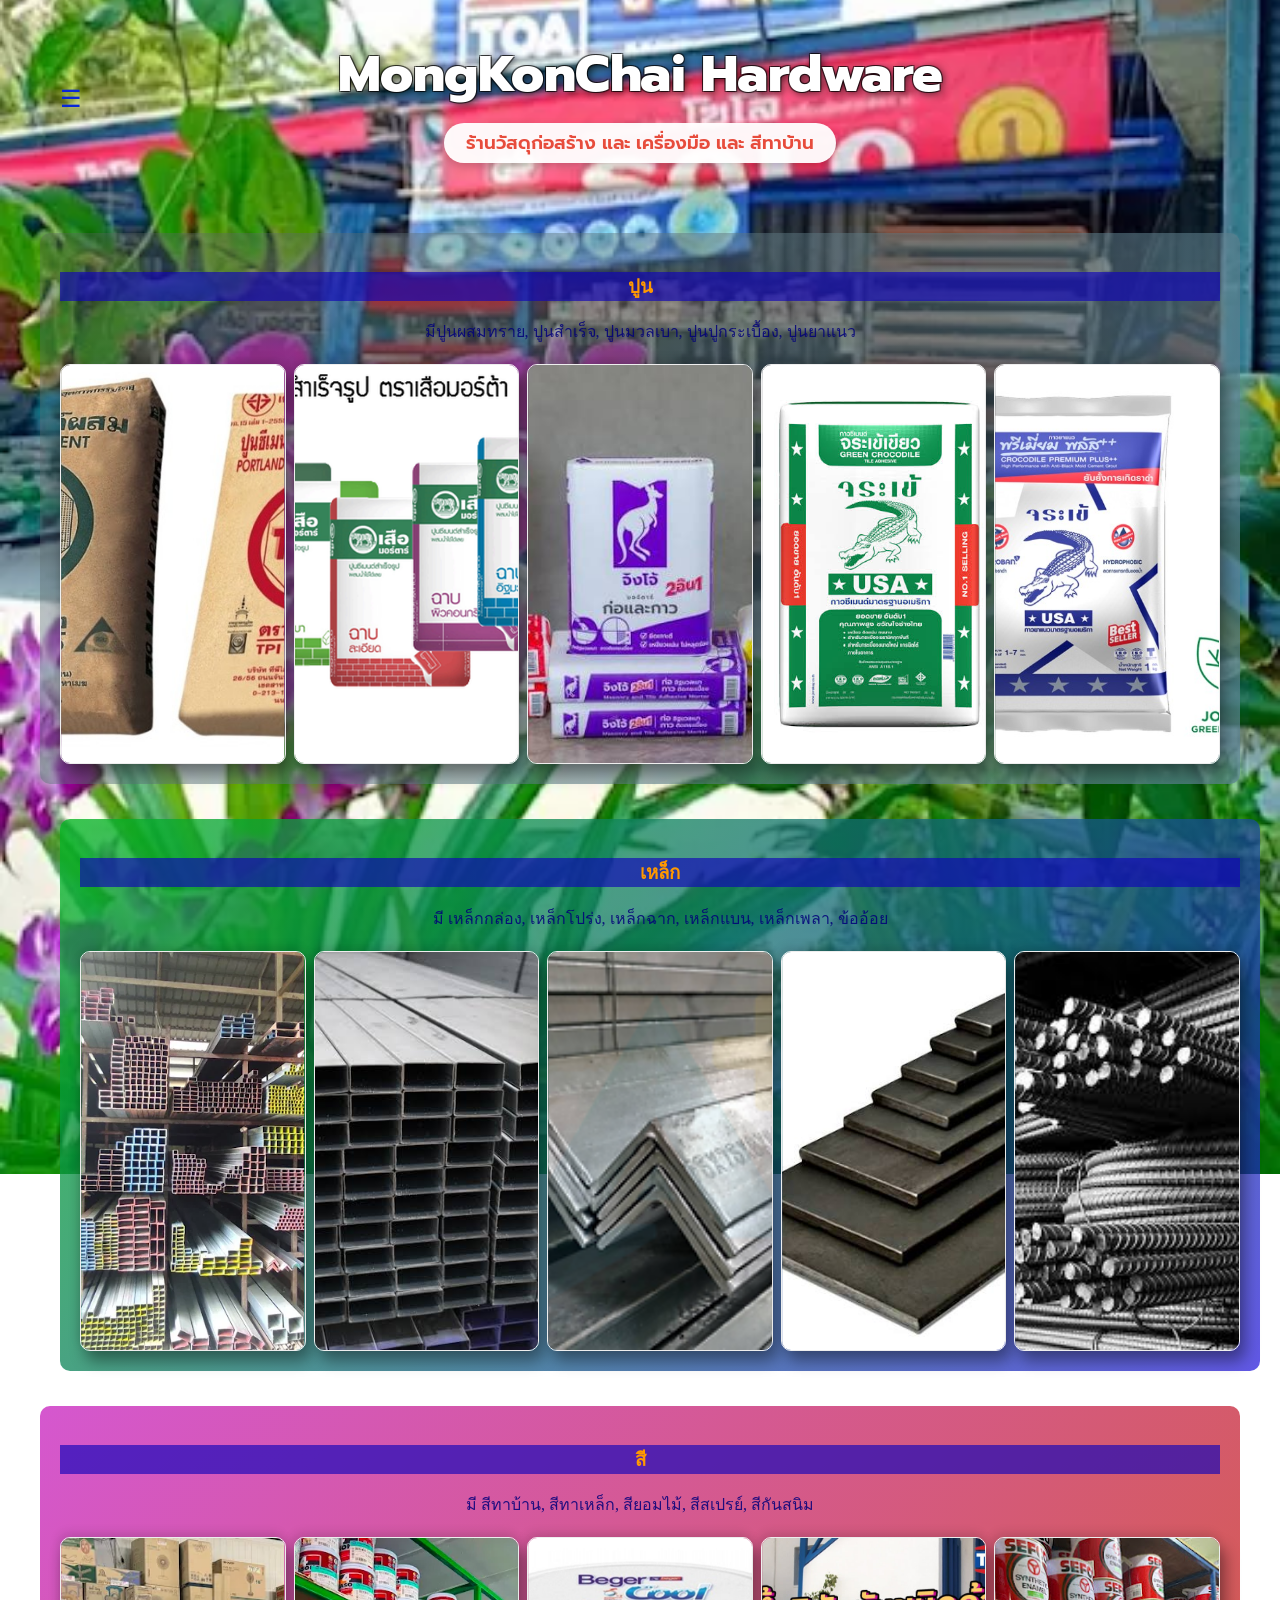
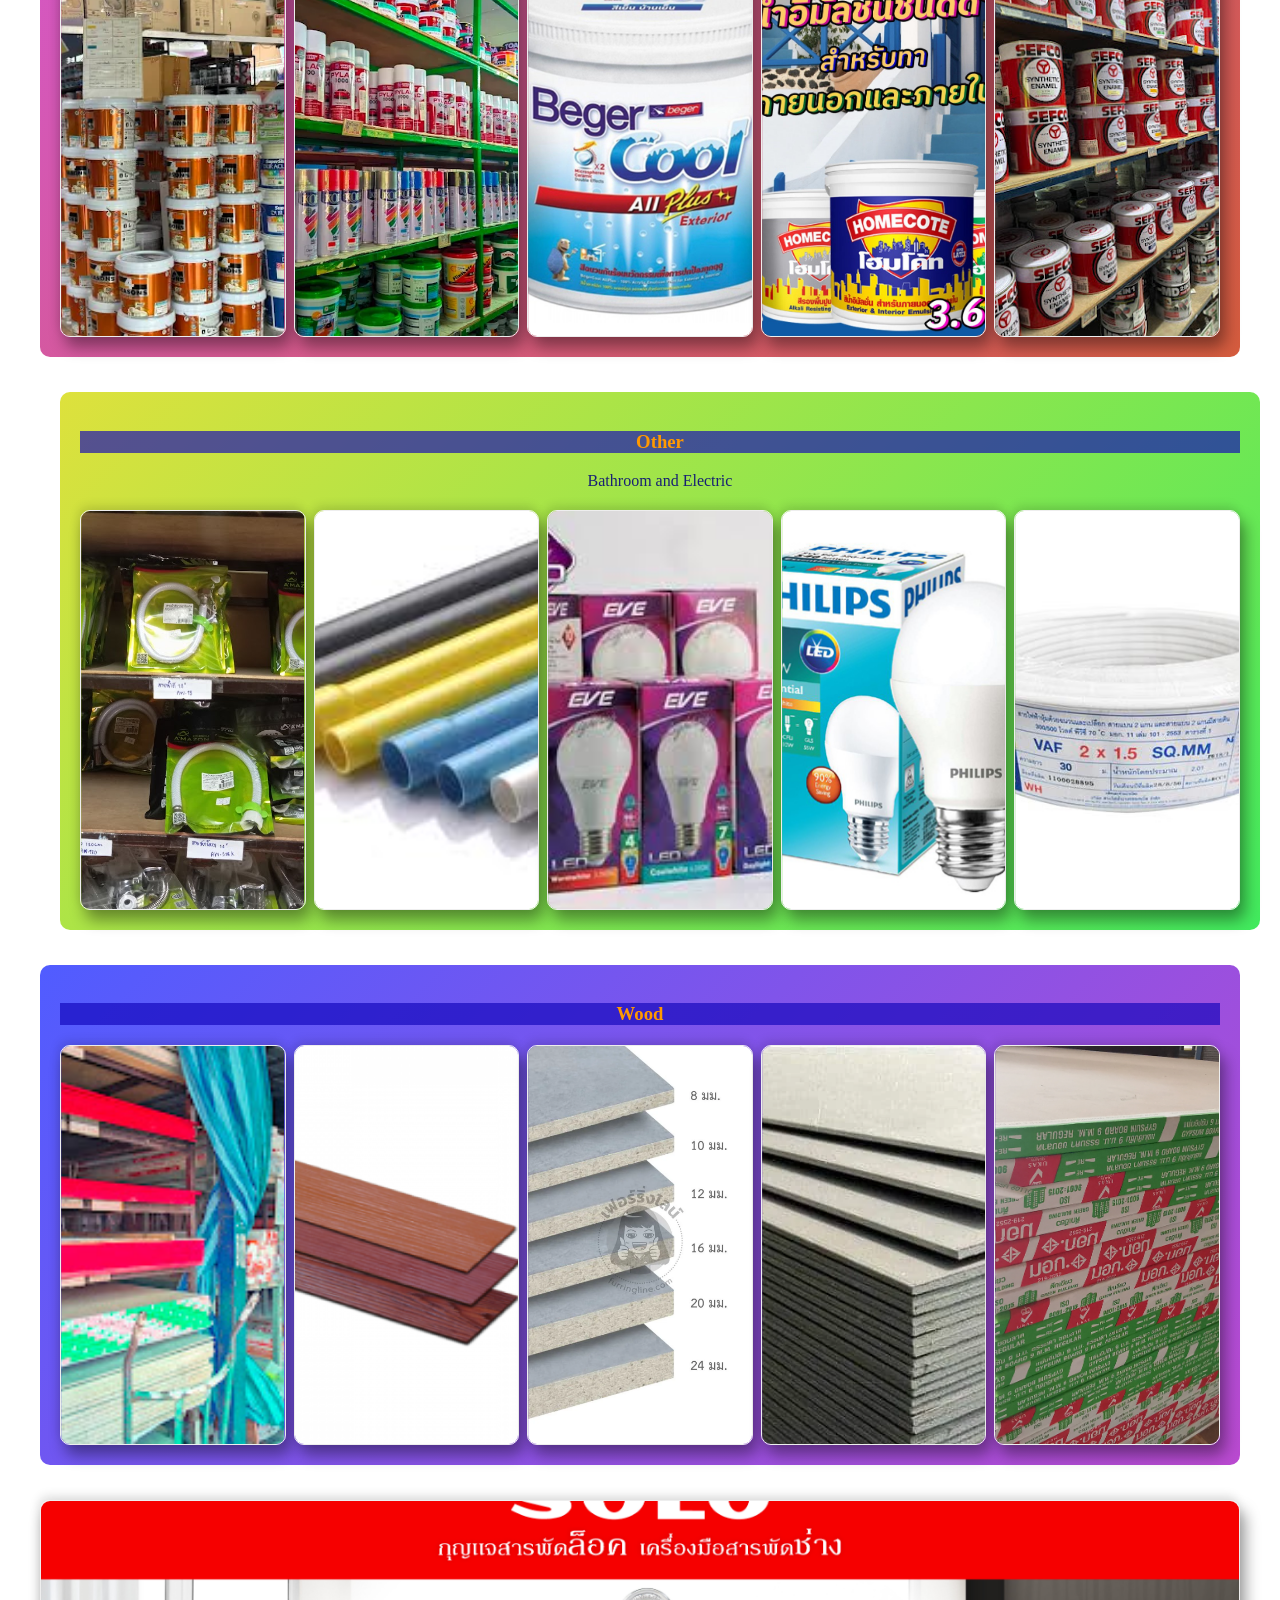
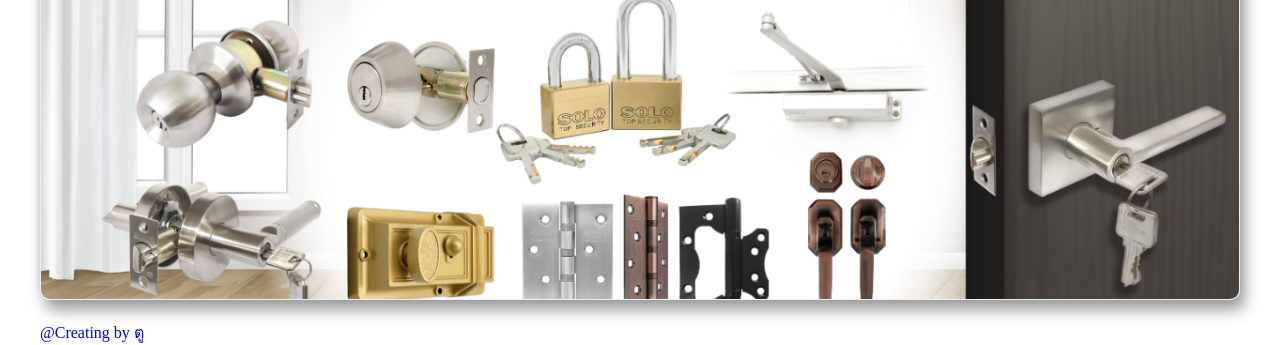
<file: index.html>
<!DOCTYPE html>
<html lang="th">
<head>
    <meta charset="UTF-8">
    <meta name="viewport" content="width=device-width, initial-scale=1.0">
    <title>MongKonChai Hardware</title>
    <link rel="stylesheet" href="style.css">
    <link href="https://fonts.googleapis.com/css2?family=Prompt:wght@400;600;800&display=swap" rel="stylesheet">
</head>
<body>         
    <div id="nav"> 
        <span class="burger-icon" onclick="showMenu()">☰</span>
        <div class="header">
            <h1>MongKonChai Hardware</h1>
            <h2>ร้านวัสดุก่อสร้าง และ เครื่องมือ และ สีทาบ้าน</h2>
        </div>
    </div> 

    <div id="main-page">
        <div class="menu-links" id="sidebar-menu">
            <span class="close-icon" onclick="closeMenu()">&times;</span>
            <div class="sub">
                <a href=""><button class="btn">Home</button></a>
                <a href="https://share.google/1BCmZyEOqx1iikYS7"><button class="btn">Location</button></a>
                <a href="contact.html"><button class="btn">Contact</button></a>
                <a href="Another.html"><button class="btn">Another Items</button></a>
            </div>
        </div>
    </div>
   
    <div class="first-container">
        <span class="construction-object">
            <h3>ปูน</h3>
            <p>มีปูนผสมทราย, ปูนสำเร็จ, ปูนมวลเบา, ปูนปูกระเบื้อง, ปูนยาแนว</p>
        </span>
        <ul class="container">
            <li>
                <img src="tpi.jpg" alt="Tpi">
                <div class="content">
                    <span>
                        <h2>ปูน ทีพีไอ (TPI Cement)</h2>
                        <p><b>เขียว (ปูนผสม):</b> เหนียวลื่น ก่อง่าย ฉาบสวย ไม่แตกร้าว เหมาะกับงานก่ออิฐและฉาบปูนทั่วไป</p>
                        <p><b>แดง (ปอร์ตแลนด์ ประเภท 1):</b> แข็งแรงสูง แห้งไว รับน้ำหนักได้ดีเยี่ยม เหมาะกับงานโครงสร้าง ฐานราก และคาน</p>
                    </span>
                </div>
            </li>
            <li>
                <img src="20150328-cement-tiger-mortar.jpg" alt="Tiger">
                <div class="content">
                    <span>
                        <h2>เสือ</h2>
                        <p>(ปูนซีเมนต์สำเร็จรูป): แบ่งย่อยตามการใช้งาน (เช่น งานฉาบ, งานเท, งานก่ออิฐ) ควบคุมสัดส่วนผสมง่าย ช่วยให้งานเสร็จไว และได้มาตรฐานเสือ</p>   
                    </span>
                </div>
            </li>
            <li>
                <img src="images.jpg" alt="Deang">
                <div class="content">
                    <span>
                        <h2>ปูนลูกดิ่ง (Quick Coat)</h2>
                        <p><b>แดง (ฉาบอิฐมวลเบา):</b> เนื้อเหนียว นุ่ม ลื่น ฉาบง่าย ไม่แตกร้าว</p>
                        <p><b>ม่วง (2in1 ก่อ+กาว):</b> เหนียวแน่น ยึดเกาะสูงใน 10 วินาที ไม่ต้องราดน้ำ</p>
                        <p><b>เหลือง (สกิมโค้ท):</b> ฉาบบาง 1-2 มม. ผิวเรียบเนียนแกร่ง ขัดแต่งง่าย</p>
                    </span>
                </div>
            </li>
            <li>
                <img src="images (1).jpg" alt="Croccodile">
                <div class="content">
                    <span>
                        <h2>จระเข้</h2>
                        <p>เป็นผลิตภัณฑ์ปูกระเบื้องคุณภาพสูง ที่มีส่วนผสมของปูนซีเมนต์ปอร์ตแลนด์ ทรายคัดพิเศษ และสารเคมีเพิ่มประสิทธิภาพ คุณสมบัติเด่นคือ แรงยึดเกาะสูง แห้งตัวช้า ทำให้ขยับปรับแนวกระเบื้องได้ง่าย ไม่ต้องแช่กระเบื้องในน้ำ</p>    
                    </span>
                </div>
            </li>
            <li>
                <img src="พรีเมี่ยม-พลัส-เงิน.jpg" alt="Croccodile">
                <div class="content">
                    <span>
                        <h2>ยาแนว</h2>
                        <p>(Cement-based tile grout) เป็นปูนซีเมนต์ปอร์ตแลนด์ผสมสารโพลิเมอร์และสารแต่งสีพิเศษ มีคุณสมบัติโดดเด่นด้านการยึดเกาะสูง ไม่หดตัว ทนทานต่อแรงดันน้ำและสารเคมี พร้อมสารยับยั้งราดำและตะไคร่น้ำ</p>
                    </span>
                </div>
            </li>
        </ul>
    </div>

    <div class="second-container">
        <span class="metal-object">
            <h3>เหล็ก</h3>
            <p>มี เหล็กกล่อง, เหล็กโปร่ง, เหล็กฉาก, เหล็กแบน, เหล็กเพลา, ข้ออ้อย</p>
        </span>
        <ul class="container">
            <li>
                <img src="squaresteelbox.jpg" alt="Steel Box">
                <div class="content">
                    <span>
                        <h2>เหล็กกล่อง (เหล็กแป๊บโปร่ง)</h2>
                        <p><b>ขนาด:</b> 1/2", 3/4", 1", 2", 3", 4" | <b>หนา:</b> 1mm, 1.2mm, 1.5mm</p>
                        <p>เหล็กโครงสร้างรูปพรรณผิวเรียบเนียน ได้มาตรฐาน แข็งแรงทนทาน เหมาะสำหรับงานโครงสร้างทั่วไป</p>    
                    </span>
                </div>
            </li>

            <li>
                <img src="images (2).jpg" alt="Steel Pipe">
                <div class="content">
                    <span>
                        <h2>เหล็กโปร่ง (แป๊บแบน)</h2>
                        <p><b>ขนาด:</b> 1"x2", 2"x4", 3 x1 1/2" | <b>หนา:</b> 1.2mm, 1.5mm, 1.8mm</p>
                        <p>เหล็กแป๊บโปร่ง คุณภาพสูง เนื้อเหล็กหนาสม่ำเสมอ รองรับน้ำหนักได้ดีเยี่ยม</p>   
                    </span>
                </div>
            </li>

            <li>
                <img src="เหล็กฉากชุบกัลวาไนซ์ HDG.png" alt="Angle Steel">
                <div class="content">
                    <span>
                        <h2>เหล็กฉาก</h2>
                        <p><b>ขนาด:</b> 40x40mm, 50x50mm | <b>หนา:</b> 3.0mm, 4.0mm, 5.0mm</p>
                        <p>เหล็กฉากชุบกัลวาไนซ์ ทนทานต่อการกัดกร่อนและสนิม เหมาะสำหรับงานภายนอกอาคาร</p>    
                    </span>
                </div>
            </li>

            <li>
                <img src="images (3).jpg" alt="Flat Steel">
                <div class="content">
                    <span>
                        <h2>เหล็กแบน</h2>
                        <p><b>ขนาด:</b> 1", 1 1/2", 2" | <b>หนา:</b> 3.0mm, 4.5mm, 6.0mm</p>
                        <p>เหล็กแบนรีดร้อน ผิวเรียบ ตรง ได้ฉาก เหมาะสำหรับงานเชื่อมและงานกลึงทุกประเภท</p>    
                    </span>
                </div>
            </li>

            <li>
                <img src="images (4).jpg" alt="Deformed Bar">
                <div class="content">
                    <span>
                        <h2>เหล็กข้ออ้อย</h2>
                        <p><b>ขนาด (เส้นผ่านศูนย์กลาง):</b> DB12, DB16, DB20, DB25</p>
                        <p>เหล็กเส้นกลมผิวมีบั้ง ช่วยเพิ่มแรงยึดเกาะกับคอนกรีต เหมาะสำหรับโครงสร้างพื้นฐานขนาดใหญ่</p>
                    </span>
                </div>
            </li>
        </ul>
    </div>

    <div class="third-container">
        <span class="color-object">
            <h3>สี</h3>
            <p>มี สีทาบ้าน, สีทาเหล็ก, สียอมไม้, สีสเปรย์, สีกันสนิม</p>
        </span>
        <ul class="container">
            <li>
                <img src="toa.jpg" alt="TOA">
                <div class="content">
                    <span>
                        <h2>TOA</h2>
                        <p>สีทาอาคารยอดเยี่ยมระดับพรีเมียม ให้ความคงทน ปกปิดพื้นผิวได้ดีเยี่ยม ทนทานต่อทุกสภาวะอากาศ</p>    
                    </span>
                </div>
            </li>
            <li>
                <img src="kobe.jpg" alt="Kobe">
                <div class="content">
                    <span>
                        <h2>โกเบ</h2>
                        <p>สีสเปรย์แห้งไว ให้ความเงางามสูง ยึดเกาะแน่นหนาบนทุกพื้นผิวไม้และโลหะ</p>   
                    </span>
                </div>
            </li>
<li>
                <img src="bager.jpg" alt="Beger">
                <div class="content">
                    <span>
                        <h2>สีเบเยอร์คูล (BegerCool)</h2>
                        <p><b>ภายนอก (Exterior):</b> สะท้อนความร้อน 97% บ้านเย็นลง ช่วยประหยัดค่าไฟ ทนทานยาวนาน</p>
                        <p><b>ภายใน (Interior):</b> กลิ่นอ่อนมินิมอล ฟอกอากาศบริสุทธิ์ เช็ดล้างง่าย ปลอดภัยต่อสุขภาพ</p>
                        <p>🎨 <b>พิเศษ:</b> มีเครื่องผสมสีคอมพิวเตอร์ที่ร้าน ลูกค้าสามารถเลือกสลับผสมสีที่ต้องการได้ตามใจชอบ!</p>
                    </span>
                </div>
            </li>
<li>
                <img src="homecote.jpg" alt="Homecote">
                <div class="content">
                    <span>
                        <h2>สีโฮมโคท (Homecote Paint)</h2>
                        <p><b>ภายนอก (Exterior):</b> ทนแดดทนฝน สะท้อนความร้อน ป้องกันเชื้อราและตะไคร่น้ำได้อย่างดีเยี่ยม</p>
                        <p><b>ภายใน (Interior):</b> กลิ่นอ่อน ปลอดภัย เช็ดล้างทำความสะอาดง่าย เนื้อสีเนียนสวยคุมโทนบ้าน</p>
                    </span>
                </div>
            </li>
            <li>
                <img src="sefco.jpg" alt="Sefco"> <div class="content">
                    <span>
                        <h2>สีเซฟโก้ (SEFCO)</h2>
                        <p><b>คุณสมบัติ:</b> แห้งไว ยึดเกาะแน่น ทนแดดทนฝน ป้องกันสนิมได้ดีเยี่ยม</p>
                        <p>สีเคลือบเงาคุณภาพสูง เหมาะสำหรับทาเคลือบผิวเหล็ก โครงสร้างโลหะ และงานไม้ทุกชนิด</p>
                    </span>
                </div>
            </li>
        </ul>
    </div>

    <div class="fourth-container">
        <span class="other">
            <h3>Other</h3>
            <p>Bathroom and Electric</p>
        </span>
        <ul class="container">
            <li>
                <img src="amazon.jpg" alt="Amazon">
                <div class="content">
                    <span>
                        <h2>อเมซอน</h2>
                        <p>สุขภัณฑ์และอุปกรณ์ห้องน้ำคุณภาพดี ดีไซน์ทันสมัย ตอบโจทย์ทุกการใช้งาน</p>    
                    </span>
                </div>
            </li>
<li>
                <img src="pipe.jpg" alt="Pipe">
                <div class="content">
                    <span>
                        <h2>ท่อ PVC และท่อระบบน้ำ (Pipes)</h2>
                        <p><b>สีฟ้า (Blue):</b> ชั้นความหนา 13.5 และ 8.5 สำหรับระบบน้ำประปา ทนแรงดันน้ำสูง แข็งแรงทนทาน</p>
                        <p><b>สีเหลือง & สีขาว (Yellow & White):</b> สำหรับเดินสายไฟและสายโทรศัพท์ ปลอดภัย ไม่ลามไฟ</p>
                        <p><b>สีเทา (Grey):</b> สำหรับท่อระบายน้ำทิ้ง น้ำเสีย และระบบท่อระบายอากาศ (Air)</p>
                    </span>
                </div>
            </li>
            <li>
                <img src="eve.jpg" alt="EVE Lamp"> <div class="content">
                    <span>
                        <h2>หลอดไฟ อีฟ (EVE)</h2>
                        <p><b>ประเภท:</b> มีทั้งหลอดกลม (Bulb) และหลอดยาว (Long Bulb)</p>
                        <p><b>วัตต์ (Watt):</b> มีให้เลือกหลากหลายวัตต์ตามความสว่างที่ต้องการ</p>
                        <p><b>คุณสมบัติ:</b> ประหยัดไฟ เบอร์ 5 อายุการใช้งานยาวนาน คุ้มค่าราคาประหยัด</p>
                    </span>
                </div>
            </li>
            <li>
                <img src="philip.jpg" alt="Philips Lamp"> <div class="content">
                    <span>
                        <h2>หลอดไฟ ฟิลิปส์ (Philips)</h2>
                        <p><b>คุณสมบัติ:</b> แบรนด์ระดับโลก ถนอมสายตา (EyeComfort) แสงนิ่งไม่กระพริบ</p>
                        <p><b>สินค้า:</b> มีหลอด LED คุณภาพสูง, โคมไฟดาวน์ไลท์ และหลอดตกแต่งหลากหลายชนิด</p>
                    </span>
                </div>
            </li>
<li>
                <img src="wire.jpg" alt="Wire">
                <div class="content">
                    <span>
                        <h2>สายไฟมาตรฐาน (Electrical Wires)</h2>
                        <p><b>VAF (สายขาว):</b> สายแบนสองแกนหุ้มฉนวน เหมาะสำหรับเดินลอยเกาะผนังภายในบ้านทั่วไป</p>
                        <p><b>VCT (สายกลมดำ):</b> สายกลมมีฉนวนหนาพิเศษ ยืดหยุ่นสูง ทนแดดทนฝน เหมาะสำหรับงานนอกอาคารและเครื่องจักร</p>
                        <p><b>THW (สายแกนเดี่ยว):</b> สายเส้นเดี่ยวแกนแข็ง เหมาะสำหรับเดินร้อยท่อร้อยสายไฟในระบบไฟฟ้า</p>
                    </span>
                </div>
            </li>

        </ul>
    </div>

    <div class="fifth-container">
        <span class="wood">
            <h3>Wood</h3>
        </span>
        <ul class="container">
<li>
    <img src="plywood.jpg" alt="Plywood & Film Faced">
    <div class="content">
        <span>
            <h2>ไม้อัด (Plywood Specs)</h2>
            <p>
                <strong>1. ไม้อัดทั่วไป (Ordinary Plywood):</strong> 
                มีขนาดหนา 3mm, 4mm, 6mm, 8mm, 10mm, 15mm โครงสร้างแข็งแรง ผิวเรียบ เหมาะสำหรับงานเฟอร์นิเจอร์และงานตกแต่งภายใน
                <br><br>
                <strong>2. ไม้อัดดำ (Film Faced Plywood):</strong> 
                มีขนาดหนา 8mm, 10mm, 15mm เคลือบฟิล์มกันน้ำ ทนทานสูง เหมาะสำหรับงานแบบหล่อคอนกรีตและการใช้งานกลางแจ้ง
            </p>
        </span>
    </div>
</li>
<li>
    <img src="diamond.png" alt="Wood Decoration">
    <div class="content">
        <span>
            <h2>ไม้ฝาและไม้ตกแต่ง (Fibre Cement)</h2>
            <p>
                • <strong>ไม้ฝา:</strong> สำหรับกรุผนัง ลายไม้สวย ทนปลวก ทนน้ำ ไม่หดตัว<br>
                • <strong>ไม้ระแนง:</strong> ตรงเรียบ ไม่บิดงอ เหมาะทำแผงบังตาและรั้ว<br>
                • <strong>ไม้บัว:</strong> เนื้อเหนียว ติดตั้งง่าย สำหรับเก็บรอยต่อพื้นและผนัง<br>
                • <strong>ไม้มอบ:</strong> น้ำหนักเบา ผิวเนียน สำหรับปิดรอยต่อฝ้าเพดาน<br>
                • <strong>ไม้เชิงชาย:</strong> หนาแน่น แข็งแรงพิเศษ สำหรับปิดขอบหลังคา ทนแดดทนฝน
            </p>
        </span>
    </div>
</li>
<li>
    <img src="viva.jpg" alt="Viva Board">
    <div class="content">
        <span>
            <h2>วีว่าบอร์ด (Viva Board)</h2>
            <p>
                • <strong>8mm - 10mm:</strong> สำหรับงานผนังภายใน/ภายนอก และฝ้าเพดาน น้ำหนักเบา ติดตั้งง่าย<br>
                • <strong>16mm - 20mm:</strong> สำหรับงานแผ่นพื้น ผนังโครงสร้าง แข็งแรงพิเศษ รองรับน้ำหนักได้ดีเยี่ยม<br>
                • <strong>คุณสมบัติเด่น:</strong> ผสมซีเมนต์และไม้ ผิวเรียบเนียน ทนปลวก ทนน้ำ ทนไฟ ไม่บวมแยกชั้น
            </p>
        </span>
    </div>
</li>
<li>
    <img src="flatboard.jpg" alt="Smart Board">
    <div class="content">
        <span>
            <h2>สมาร์ทบอร์ด (Smart Board)</h2>
            <p>
                • <strong>4mm - 6mm:</strong> สำหรับงานฝ้าเพดาน ทั้งภายในและภายนอก ดัดโค้งได้ดี<br>
                • <strong>8mm - 10mm:</strong> สำหรับงานผนังรับแรง ผนังกั้นห้อง แข็งแรง ทนแดดทนฝน<br>
                • <strong>20mm:</strong> สำหรับงานแผ่นพื้นโครงสร้าง รองรับน้ำหนักได้สูงมาก<br>
                • <strong>คุณสมบัติ:</strong> ไฟเบอร์ซีเมนต์เหนียวพิเศษ ไม่บิดตัว ทนปลวก 100%
            </p>
        </span>
    </div>
</li>

<li>
    <img src="gupsum.jpg" alt="Gypsum Board">
    <div class="content">
        <span>
            <h2>แผ่นยิปซั่ม ตราบ้าน (Gypsum Board)</h2>
            <p>
                • <strong>ความหนา 9 มม.:</strong> ขนาดมาตรฐาน น้ำหนักเบา ผิวหน้าเรียบเนียนฉาบรอยต่อง่าย<br>
                • <strong>เงื่อนไขการขาย:</strong> สินค้าขายเป็นคู่ (แพ็คคู่)<br>
                • <strong>คุณสมบัติเด่น:</strong> มีฉนวนกันความร้อนในตัว บ้านร่มเย็น เหมาะสำหรับงานฝ้าเพดานภายใน
            </p>
        </span>
    </div>
</li>
        </ul>
    </div>
<div class="solo-object-wrapper">
    <ul class="container">
        <li>
            <img src="Screenshot 2026-06-04 131412.png" alt="Solo Product">
            <div class="content">
                <span>
                    <h2>SOLO - กุญแจสารพัดล็อก & เครื่องมือสารพัดช่าง</h2>
                    <p><b>คุณสมบัติเด่น (Properties):</b> สินค้ามาตรฐานสากล ผลิตจากเหล็กกล้าและทองเหลืองคุณภาพสูง ทนทานต่องานหนัก ปลอดภัย มั่นใจได้ในอายุการใช้งานที่ยาวนาน มีจำหน่ายพร้อมบริการแนะนำที่หน้าร้าน มงคลชัย ฮาร์ดแวร์ ครับ</p>
                </span>
            </div>
        </li>
    </ul>
</div>
    <footer style="align-items: right; justify-self: flex-end; color: blue;">@Creating by ตู</footer>
</body>
    <script src="script.js"></script>

</html>
</file>
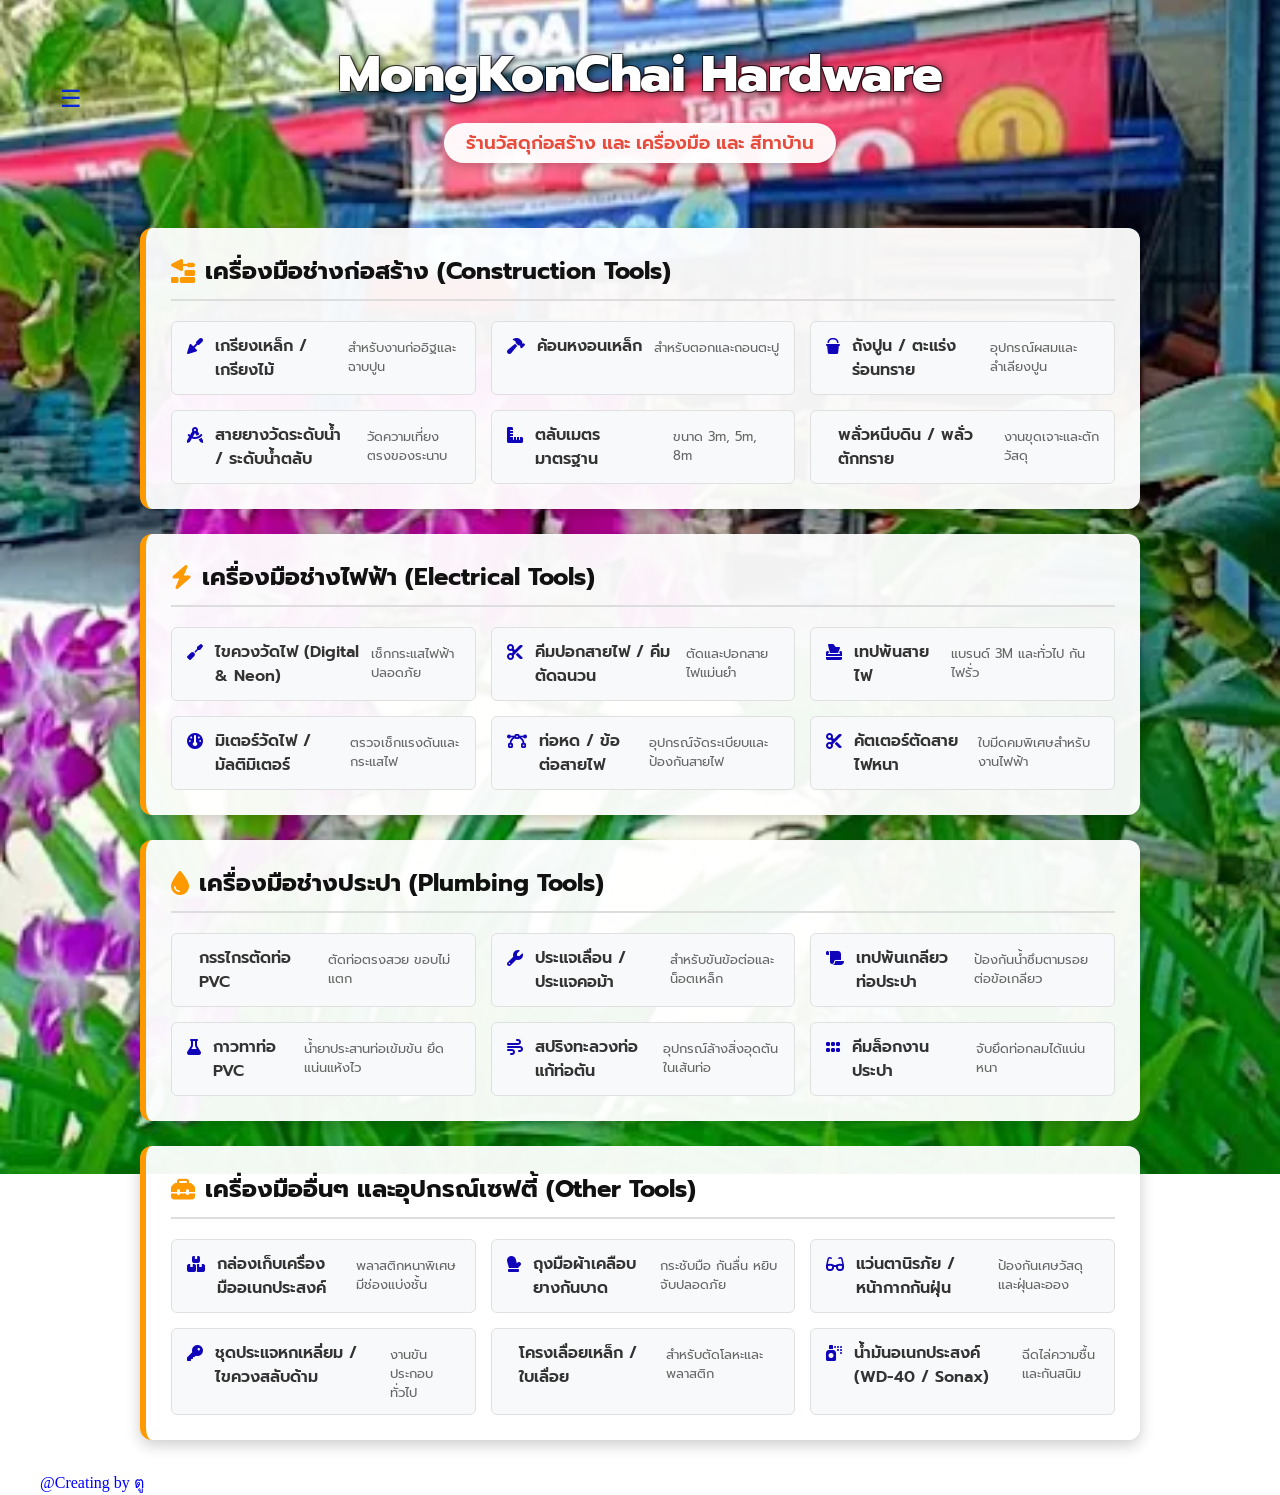
<file: Another.html>
<!DOCTYPE html>
<html lang="th">
<head>
    <meta charset="UTF-8">
    <meta name="viewport" content="width=device-width, initial-scale=1.0">
    <title>Another Items - MongKonChai Hardware</title>
    <link rel="stylesheet" href="style.css">
    <link href="https://fonts.googleapis.com/css2?family=Prompt:wght@400;600;800&display=swap" rel="stylesheet">
    
    <link rel="stylesheet" href="https://cdnjs.cloudflare.com/ajax/libs/font-awesome/6.4.0/css/all.min.css">
</head>
<body> 
    <div id="nav"> 
        <span class="burger-icon" onclick="showMenu()">☰</span>
        <div class="header">
            <h1>MongKonChai Hardware</h1>
            <h2>ร้านวัสดุก่อสร้าง และ เครื่องมือ และ สีทาบ้าน</h2>
        </div>
    </div> 

    <div id="main-page">
        <div class="menu-links" id="sidebar-menu">
            <span class="close-icon" onclick="closeMenu()">&times;</span>
            <div class="sub">
                <a href="index.html"><button class="btn">Home</button></a>
                <a href="https://share.google/1BCmZyEOqx1iikYS7"><button class="btn">Location</button></a>
                <a href="contact.html"><button class="btn">Contact</button></a>
                <a href="Another.html"><button class="btn">Another Items</button></a>

                <div class="dropdown">
                    <button class="btn dropbtn">Other Product ▾</button>
                    <div class="dropdown-content">
                        <a href="#" onclick="filterLists('all')">ดูทั้งหมด</a>
                        <a href="#" onclick="filterLists('construction')">เครื่องมือช่างก่อสร้าง</a>
                        <a href="#" onclick="filterLists('electrical')">เครื่องมือช่างไฟฟ้า</a>
                        <a href="#" onclick="filterLists('plumbing')">เครื่องมือช่างประปา</a>
                        <a href="#" onclick="filterLists('others')">เครื่องมืออื่นๆ</a>
                    </div>
                </div>
            </div>
        </div>
    </div>

    <div class="text-list-wrapper">

        <div class="category-box" data-panel="construction">
            <h2><i class="fa-solid fa-trowel-bricks text-logo"></i> เครื่องมือช่างก่อสร้าง (Construction Tools)</h2>
            <ul class="item-ul">
                <li><i class="fa-solid fa-trowel"></i> เกรียงเหล็ก / เกรียงไม้ <span>สำหรับงานก่ออิฐและฉาบปูน</span></li>
                <li><i class="fa-solid fa-hammer"></i> ค้อนหงอนเหล็ก <span>สำหรับตอกและถอนตะปู</span></li>
                <li><i class="fa-solid fa-bucket"></i> ถังปูน / ตะแร่งร่อนทราย <span>อุปกรณ์ผสมและลำเลียงปูน</span></li>
                <li><i class="fa-solid fa-compass-drafting"></i> สายยางวัดระดับน้ำ / ระดับน้ำตลับ <span>วัดความเที่ยงตรงของระนาบ</span></li>
                <li><i class="fa-solid fa-ruler-combined"></i> ตลับเมตรมาตรฐาน <span>ขนาด 3m, 5m, 8m</span></li>
                <li><i class="fa-solid fa-shovel"></i> พลั่วหนีบดิน / พลั่วตักทราย <span>งานขุดเจาะและตักวัสดุ</span></li>
            </ul>
        </div>

        <div class="category-box" data-panel="electrical">
            <h2><i class="fa-solid fa-bolt text-logo"></i> เครื่องมือช่างไฟฟ้า (Electrical Tools)</h2>
            <ul class="item-ul">
                <li><i class="fa-solid fa-screwdriver"></i> ไขควงวัดไฟ (Digital & Neon) <span>เช็กกระแสไฟฟ้าปลอดภัย</span></li>
                <li><i class="fa-solid fa-scissors"></i> คีมปอกสายไฟ / คีมตัดฉนวน <span>ตัดและปอกสายไฟแม่นยำ</span></li>
                <li><i class="fa-solid fa-box-tissue"></i> เทปพันสายไฟ <span>แบรนด์ 3M และทั่วไป กันไฟรั่ว</span></li>
                <li><i class="fa-solid fa-gauge"></i> มิเตอร์วัดไฟ / มัลติมิเตอร์ <span>ตรวจเช็กแรงดันและกระแสไฟ</span></li>
                <li><i class="fa-solid fa-bezier-curve"></i> ท่อหด / ข้อต่อสายไฟ <span>อุปกรณ์จัดระเบียบและป้องกันสายไฟ</span></li>
                <li><i class="fa-solid fa-cut"></i> คัตเตอร์ตัดสายไฟหนา <span>ใบมีดคมพิเศษสำหรับงานไฟฟ้า</span></li>
            </ul>
        </div>

        <div class="category-box" data-panel="plumbing">
            <h2><i class="fa-solid fa-droplet text-logo"></i> เครื่องมือช่างประปา (Plumbing Tools)</h2>
            <ul class="item-ul">
                <li><i class="fa-solid fa-circle-cut"></i> กรรไกรตัดท่อ PVC <span>ตัดท่อตรงสวย ขอบไม่แตก</span></li>
                <li><i class="fa-solid fa-wrench"></i> ประแจเลื่อน / ประแจคอม้า <span>สำหรับขันข้อต่อและน็อตเหล็ก</span></li>
                <li><i class="fa-solid fa-scroll"></i> เทปพันเกลียวท่อประปา <span>ป้องกันน้ำซึมตามรอยต่อข้อเกลียว</span></li>
                <li><i class="fa-solid fa-flask"></i> กาวทาท่อ PVC <span>น้ำยาประสานท่อเข้มข้น ยึดแน่นแห้งไว</span></li>
                <li><i class="fa-solid fa-wind"></i> สปริงทะลวงท่อแก้ท่อตัน <span>อุปกรณ์ล้างสิ่งอุดตันในเส้นท่อ</span></li>
                <li><i class="fa-solid fa-grip"></i> คีมล็อกงานประปา <span>จับยึดท่อกลมได้แน่นหนา</span></li>
            </ul>
        </div>

        <div class="category-box" data-panel="others">
            <h2><i class="fa-solid fa-toolbox text-logo"></i> เครื่องมืออื่นๆ และอุปกรณ์เซฟตี้ (Other Tools)</h2>
            <ul class="item-ul">
                <li><i class="fa-solid fa-boxes-stacked"></i> กล่องเก็บเครื่องมืออเนกประสงค์ <span>พลาสติกหนาพิเศษ มีช่องแบ่งชั้น</span></li>
                <li><i class="fa-solid fa-mitten"></i> ถุงมือผ้าเคลือบยางกันบาด <span>กระชับมือ กันลื่น หยิบจับปลอดภัย</span></li>
                <li><i class="fa-solid fa-glasses"></i> แว่นตานิรภัย / หน้ากากกันฝุ่น <span>ป้องกันเศษวัสดุและฝุ่นละออง</span></li>
                <li><i class="fa-solid fa-key"></i> ชุดประแจหกเหลี่ยม / ไขควงสลับด้าม <span>งานขันประกอบทั่วไป</span></li>
                <li><i class="fa-solid fa-saw"></i> โครงเลื่อยเหล็ก / ใบเลื่อย <span>สำหรับตัดโลหะและพลาสติก</span></li>
                <li><i class="fa-solid fa-spray-can"></i> น้ำมันอเนกประสงค์ (WD-40 / Sonax) <span>ฉีดไล่ความชื้นและกันสนิม</span></li>
            </ul>
        </div>

    </div>
    <footer style="align-items: right; justify-self: flex-end; color: blue;">@Creating by ตู</footer>
</body>
    <script src="script.js"></script>
</html>
</file>
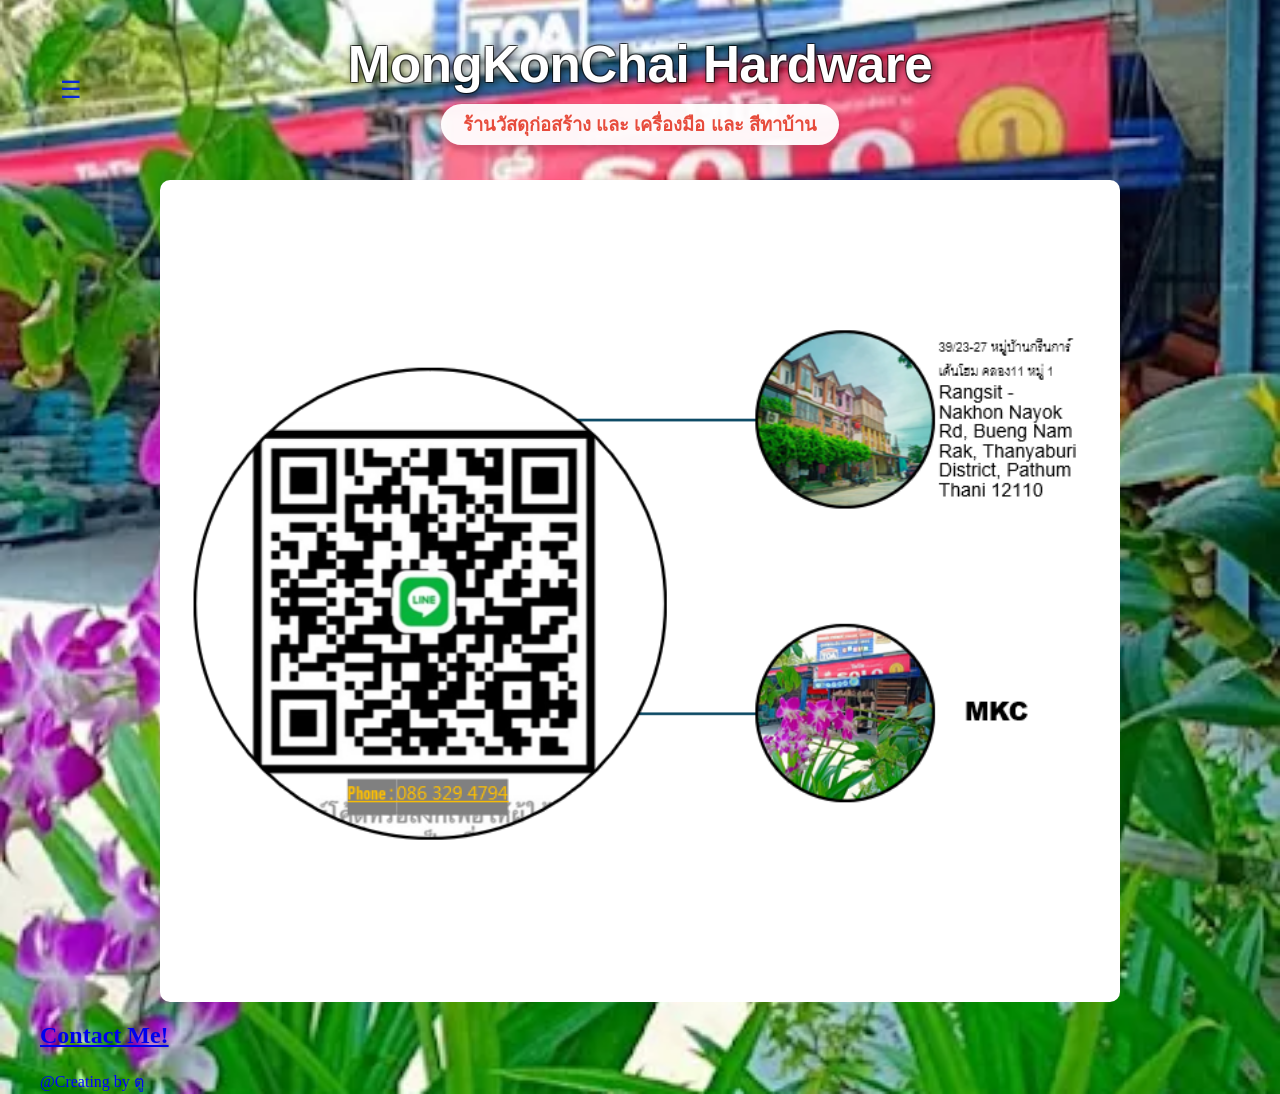
<file: contact.html>
<!DOCTYPE html>
<html lang="en">
<head>
    <meta charset="UTF-8">
    <meta name="viewport" content="width=device-width, initial-scale=1.0">
    <title>Contact</title>
    <link rel="stylesheet" href="style.css">
</head>
<body>
        <div id="nav"> 
        <span class="burger-icon" onclick="showMenu()">☰</span>
        <div class="header">
            <h1>MongKonChai Hardware</h1>
            <h2>ร้านวัสดุก่อสร้าง และ เครื่องมือ และ สีทาบ้าน</h2>
        </div>
    </div> 

    <div id="main-page">
        <div class="menu-links" id="sidebar-menu">
            <span class="close-icon" onclick="closeMenu()">&times;</span>
            <div class="sub">
                <a href="index.html"><button class="btn">Home</button></a>
                <a href="https://share.google/1BCmZyEOqx1iikYS7"><button class="btn">Location</button></a>
                <a href="contact.html"><button class="btn">Contact</button></a>
                <a href="Another.html"><button class="btn">Another Items</button></a>
            </div>
        </div>
    </div>
   <div class="contactqr">
    <img src="contact.png" alt="QR">
    <span>
        <h2><a href="#" onclick="openText(); return false;">Contact Me!</a></h2>
    </div>
    
    <div id="thankyou-message"></div>
</div>
</body>
    <footer style="align-items: right; justify-self: flex-end; color: blue;">@Creating by ตู</footer>
<script  src="script.js"></script>
</html>
</file>
<file: style.css>
/* =========================================================
   1. GLOBAL & VIEWPORT CONTROL (RESPONSIVE SUPPORT)
   ========================================================= */
body {
    background: url('unnamed.png');
    background-size: cover;
    background-position: center;
    background-repeat: no-repeat;
    background-attachment: fixed;
    margin: 0;
    padding: 0;
    
    /* Responsive width: Locks size on desktop but allows shrinking on mobile */
    width: 100%; 
    max-width: 1200px; 
    margin-left: auto;
    margin-right: auto;
    display: block; 
    box-sizing: border-box;
}

/* =========================================================
   2. HEADER & BURGER ICON NAVIGATION
   ========================================================= */
#nav {
    background: linear-gradient(135deg, #18acb600, #a0db1600);
    padding: 15px;
    display: flex;
    align-items: center;
    width: 100%;
    box-sizing: border-box;
    position: relative; 
}

.burger-icon {
    font-size: 24px;
    cursor: pointer;
    color: rgb(8, 39, 216);
    position: absolute;
    left: 20px;
    top: 50%;
    transform: translateY(-50%);
    z-index: 10;
}

.burger-icon:hover {
    transition: 0.3s;
    color: #111;
}

.header {
    text-align: center;
    width: 100%;
    display: flex;
    justify-content: center;
    align-items: center;
    flex-direction: column;
    padding: 20px 0; 
}

.header h1 {
    font-family: 'Prompt', sans-serif;
    color: #ffffff;             
    font-size: 3.2rem;          
    font-weight: 800;           
    margin: 0 0 10px 0;         
    letter-spacing: -0.5px;
    text-shadow: 2px 2px 8px rgba(0, 0, 0, 0.7), 
                 -1px -1px 0 rgba(0, 0, 0, 0.5),  
                  1px -1px 0 rgba(0, 0, 0, 0.5),
                 -1px  1px 0 rgba(0, 0, 0, 0.5),
                  1px  1px 0 rgba(0, 0, 0, 0.5);
}

.header h2 {
    font-family: 'Prompt', sans-serif;
    color: #e74c3c;             
    font-size: 1.15rem;         
    font-weight: 600;           
    margin: 0;                  
    background-color: rgba(255, 255, 255, 0.95); 
    padding: 6px 22px;          
    border-radius: 30px;        
    box-shadow: 0 4px 10px rgba(0, 0, 0, 0.2); 
    display: inline-block;      
}

/* =========================================================
   3. SIDEBAR MENU STYLES
   ========================================================= */
.menu-links {
    position: fixed;
    top: 0;
    left: -250px; 
    width: 250px;
    height: 100vh;
    border: 1px solid rgba(255, 255, 255, 0.2);
    background-color: rgba(0, 0, 0, 0.2);
    transition: 0.3s;
    padding-top: 60px;
    box-sizing: border-box;
    z-index: 999;
}

.menu-links a {
    color: white;
    text-decoration: none;
    padding: 10px 20px;
    display: block;
}

.close-icon {
    position: absolute;
    top: 15px;
    right: 20px;
    font-size: 24px;
    color: white;
    cursor: pointer;
}

.btn {
    padding: 10px 20px;
    background: linear-gradient(135deg, #00ffb3, #00b3ff);
    border: none;
    border-radius: 25px;
    cursor: pointer;
    font-weight: bold;
    color: #111;
    font-size: 15px;
    box-shadow: 0 4px 15px rgba(0, 255, 179, 0.3);
    transition: 0.3s;
    width: 150px;
    height: 40px;
}

.btn:hover {
    transform: translateY(-2px);
    box-shadow: 0 6px 20px rgba(0, 255, 179, 0.5);
}

/* =========================================================
   4. WEBPAGE CONTAINERS STRIP SYSTEM (ZIGZAG)
   ========================================================= */
.first-container, 
.second-container, 
.third-container, 
.fourth-container, 
.fifth-container {
    width: 100%;          
    text-align: center;
    height: auto;
    min-height: 500px;
    border-radius: 10px;
    margin-top: 35px;
    margin-bottom: 35px;
    position: relative;
    box-sizing: border-box;
    padding: 20px;
}

.first-container {
    background: linear-gradient(135deg, #5b615f57, #5e8596b7);
    transform: translateX(0px);
}

.second-container {
    background: linear-gradient(135deg, #04b422c5, #2316dbb7);
    transform: translateX(20px); 
}

.third-container {
    background: linear-gradient(135deg, #c720bfc0, #ca350fce);
    transform: translateX(0px);
}

.fourth-container {
    background: linear-gradient(135deg, #d6da0ece, #08e42dc4);
    transform: translateX(20px);
}

.fifth-container {
    background: linear-gradient(135deg, #0213ffb0, #9f03beb7);
    transform: translateX(0px);
}

.first-container span,
.second-container span,
.third-container span,
.fourth-container span,
.fifth-container span {
    cursor: pointer;
    display: block;
}

.construction-object:hover,
.metal-object:hover,
.color-object:hover ,
.other:hover,
.wood:hover {
    color: yellow;
    transform: translateY(-5px);
    transition: 0.3s;
}
h3{
    color :#ff9900;
    background-color: #1004bba6;
    
}
.construction-object,
.metal-object,
.color-object ,
.other,
.wood p{
    color: #02007adc;
}

/* =========================================================
   5. PORTRAIT WIDE PRODUCT CARDS
   ========================================================= */
.container {
    width: 100%;
    display: flex;
    justify-content: center;
    height: 400px;
    gap: 8px;
    transition: 0.3s;
    padding: 0;
    margin: 20px auto 0 auto;
    list-style: none;
}

.container:hover {
    gap: 0;
}

.container li {
    position: relative;
    overflow: hidden; 
    flex: 1 1 180px;  
    cursor: pointer;
    border-radius: 10px;
    border: 1.2px solid #eee;
    box-shadow: 5px 10px 15px rgba(0, 0, 0, 0.4), -2px -5px 10px rgba(0, 0, 0, 0.1);
    transition: all 0.4s cubic-bezier(0.25, 1, 0.5, 1);
}

.container li:hover {
    flex: 4 0 550px; 
    scale: 1.05;
    z-index: 10;
    opacity: 1;
}

.container li img {
    position: absolute;
    top: 50%;
    left: 50%;
    transform: translate(-50%, -50%);
    width: 100%;
    height: 100%;
    object-fit: cover;
    transition: 0.3s;
}

.container li .content {
    position: absolute;
    top: 0;
    left: 0;
    right: 0;
    bottom: 0;
    z-index: 1;
    color: #fff;
    padding: 15px;
    background: linear-gradient(0deg, rgb(0 0 0 / 85%) 15%, rgb(255 255 255 / 0%) 100%);
    opacity: 0;
    visibility: hidden;
    transition: 0.3s ease;
}

.container li .content span {
    opacity: 0;
    visibility: hidden;
    transform: scale(0.85) translateX(-50%);
    bottom: 10px;
    position: absolute;
    z-index: 3;
    left: 50%;
    text-align: center;
    width: 85%;
    font-family: 'Prompt', sans-serif;
}

.container li:hover .content {
    opacity: 1;
    visibility: visible;
}

.container li:hover span { 
    transform: scale(1) translateX(-50%);
    opacity: 1;
    visibility: visible;
}

.content p, .content h2 {
    font-size: small;
    color: #ffffff; 
    background-color: rgba(0, 0, 0, 0.65); 
    padding: 6px;
    border-radius: 4px;
    margin: 5px 0;
}

/* =========================================================
   6. RESPONSIVE MEDIA QUERY FOR SMARTPHONES & TABLETS
   ========================================================= */
@media (max-width: 992px) {
    body {
        width: 100%;
        padding: 10px;
    }

    /* Cancel desktop shifting on mobile view */
    .second-container, 
    .fourth-container {
        transform: translateX(0px) !important;
    }

    .first-container, 
    .second-container, 
    .third-container, 
    .fourth-container, 
    .fifth-container {
        width: 100% !important;
        margin-left: 0 !important;
        margin-right: 0 !important;
        height: auto !important;
    }

    /* Convert horizontal layout to clean standard vertical block scrolling */
    .container {
        display: block !important; 
        height: auto !important;
        padding: 0 !important;
        margin: 15px auto 0 auto !important;
    }

    /* Beautiful small portrait-card standard for smartphones */
    .container li {
        display: block !important;
        position: relative !important;
        top: auto !important;
        left: auto !important;
        transform: none !important;
        width: 100% !important;
        max-width: 320px !important; /* Perfect phone width proportions */
        height: 250px !important;    /* Clean small portrait style height */
        margin: 15px auto !important; /* Center card and make spacing */
        flex: none !important;
    }

    /* Control responsiveness behavior on mobile interactions */
    .container li:hover {
        scale: 1.03 !important;
        flex: none !important;
        width: 100% !important;
        max-width: 320px !important;
    }

    .container li .content {
        opacity: 1 !important;
        visibility: visible !important;
        background: linear-gradient(0deg, rgb(0 0 0 / 75%) 35%, rgb(255 255 255 / 0%) 100%) !important;
    }

    .container li .content span {
        opacity: 1 !important;
        visibility: visible !important;
        transform: scale(1) translateX(-50%) !important;
    }
}
.contactqr img{
    width :80%;
    display: block;
    margin-left: auto;
    margin-right: auto;
    border-radius: 10px;
}/* นำส่วนนี้ไปเขียนต่อท้ายไฟล์ style.css เดิมของคุณ */

.text-list-wrapper {
    width: 100%;
    max-width: 1000px;
    margin: 30px auto;
    text-align: left;
    padding: 0 20px;
}

.category-box {
    background: rgba(255, 255, 255, 0.95);
    border-radius: 12px;
    padding: 25px;
    margin-bottom: 25px;
    box-shadow: 0 5px 15px rgba(0,0,0,0.2);
    border-left: 6px solid #ff9900;
}

.category-box h2 {
    font-family: 'Prompt', sans-serif;
    color: #111;
    margin-top: 0;
    border-bottom: 2px solid #ddd;
    padding-bottom: 10px;
    display: flex;
    align-items: center;
    gap: 10px;
}

/* ตกแต่งโลโก้ไอคอนหน้าหัวข้อหลัก */
.text-logo {
    color: #ff9900;
}

.item-ul {
    list-style: none;
    padding: 0;
    margin: 0;
    display: grid;
    grid-template-columns: repeat(auto-fill, minmax(280px, 1fr));
    gap: 15px;
}

.item-ul li {
    font-family: 'Prompt', sans-serif;
    background: #f8f9fa;
    padding: 12px 15px;
    border-radius: 6px;
    border: 1px solid #e0e0e0;
    color: #333;
    font-weight: 600;
    transition: 0.2s;
    display: flex;
    align-items: flex-start;
    gap: 12px; /* ระยะห่างระหว่างโลโก้ไอคอนกับชื่อสิ่งของ */
}

/* ปรับแต่งไอคอน/โลโก้ขนาดเล็กหน้ารายชื่อสิ่งของ */
.item-ul li i {
    color: #1004bb;
    font-size: 16px;
    margin-top: 4px;
    transition: 0.2s;
}

.item-ul li:hover {
    background: #ff9900;
    color: #fff;
    transform: translateY(-2px);
    border-color: #ff9900;
}

/* สลับสีไอคอนเป็นสีขาวตอนเมาส์ชี้เพื่อความชัดเจน */
.item-ul li:hover i {
    color: #fff;
}

.item-ul li span {
    display: block;
    font-size: 13px;
    color: #666;
    font-weight: normal;
    margin-top: 4px;
}

.item-ul li:hover span {
    color: #fff;
}

/* โครงสร้างเมนู Dropdown เสริมใน Sidebar */
.menu-links .dropdown {
    position: relative;
    display: block;
    width: 100%;
    margin-top: 15px;
    padding: 0 20px;
    box-sizing: border-box;
}

.menu-links .dropbtn {
    width: 150px;
    height: 40px;
    text-align: center;
    background: linear-gradient(135deg, #ff9900, #ff5500);
    color: white;
    border: none;
    border-radius: 25px;
    font-weight: bold;
    cursor: pointer;
    box-shadow: 0 4px 15px rgba(255, 85, 0, 0.3);
    transition: 0.3s;
}

.menu-links .dropdown-content {
    display: none;
    position: absolute;
    top: 45px;
    left: 20px;
    background-color: rgba(0, 0, 0, 0.95);
    min-width: 180px;
    box-shadow: 0px 8px 16px rgba(0,0,0,0.5);
    z-index: 1000;
    border-radius: 10px;
    overflow: hidden;
}

.menu-links .dropdown-content a {
    color: #ffffff !important;
    padding: 12px 16px !important;
    text-decoration: none;
    display: block;
    font-size: 14px;
    transition: 0.2s;
}

.menu-links .dropdown-content a:hover {
    background-color: #ff9900;
    color: #111111 !important;
}

.dropdown:hover .dropdown-content {
    display: block;
}
/* =========================================================
   9. SOLO PRODUCT OBJECT STYLES
   ========================================================= */
.solo-object-wrapper {
    width: 100%;
    margin-top: 20px;
    margin-bottom: 20px;
}

/* ควบคุมให้การ์ดเดี่ยวที่อยู่ใน Container นี้ แผ่ขยายขนาดความกว้างเต็มที่เมื่อเมาส์ชี้ */
.solo-object-wrapper .container li {
    flex: 1 1 100%; /* บังคับให้ออบเจกต์ชิ้นเดี่ยวใช้พื้นที่เต็มขนาดกล่องอย่างสวยงาม */
}
</file>
